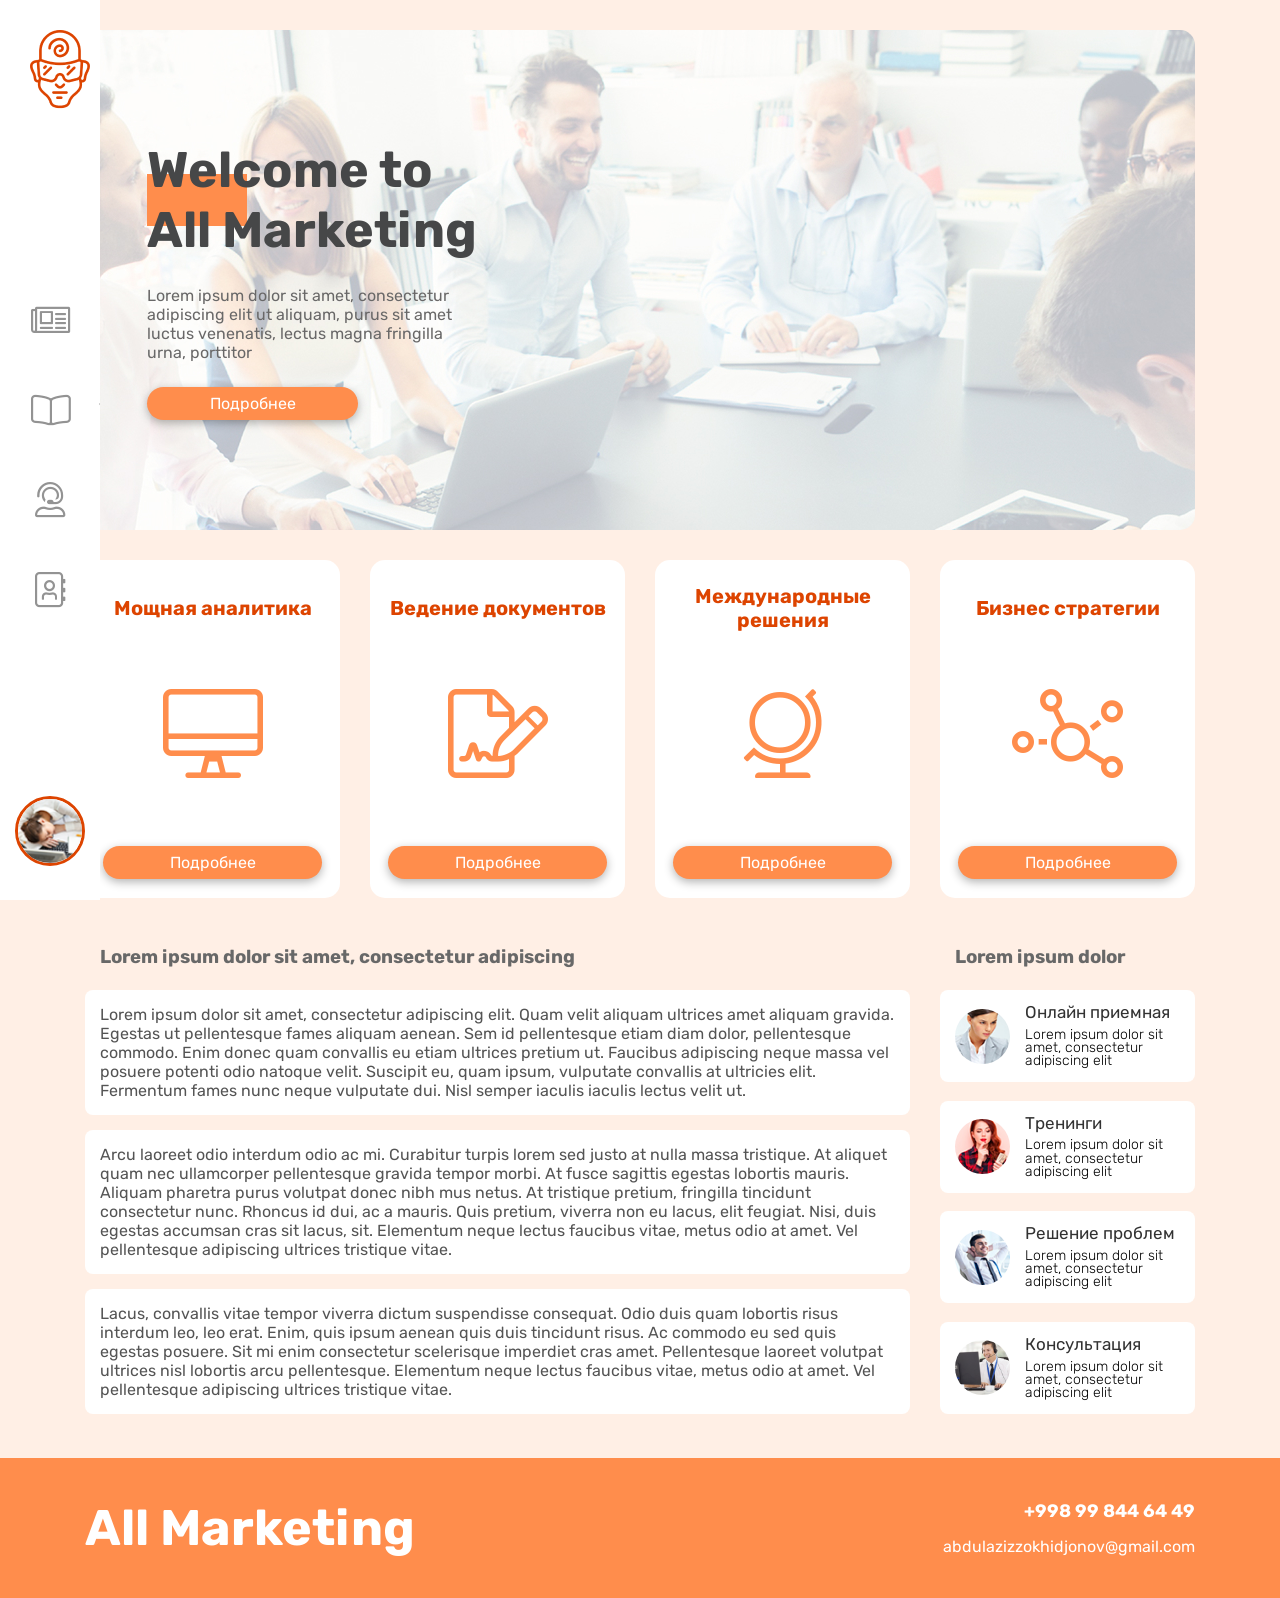
<file: index.html>
<!DOCTYPE html>
<html lang="ru">
<head>
    <meta charset="UTF-8">
    <meta http-equiv="X-UA-Compatible" content="IE=edge">
    <meta name="viewport" content="width=device-width, initial-scale=1.0">
    <title>Orange marketing</title>
    <link rel="stylesheet" href="css/all.min.css">
    <link rel="stylesheet" href="css/style.css">
</head>
<body>
<header class="header">
    <nav class="nav">
    <a href="" class="logo">
    <img src="img/logo .png" alt="" class="logo__img">
    </a>
    <ul class="menu">
        <li><a href="" class="menu__link">
            <i class="fal fa-newspaper menu__icon"></i>Статьи
        </a></li>
        <li><a href="" class="menu__link">
            <i class="fal fa-book-open menu__icon"></i>Услуги
        </a></li>
        <li><a href="" class="menu__link">
            <i class="fal fa-user-headset menu__icon"></i>Поддержка
        </a></li>
        <li><a href="" class="menu__link">
            <i class="fal fa-address-book menu__icon"></i>Контакты
        </a></li>
    </ul>
    <a href="#window" class="avatar">
        <img src="img/Ava.png" alt="" class="avatar__img">
    </a>
    </nav>
    <div class="container">
        <div class="header__content">
            <div class="header__box">
                <h1 class="header__title">Welcome to All Marketing</h1>
            </div>
            <p class="header__desc">Lorem ipsum dolor sit amet, consectetur adipiscing elit ut aliquam, purus sit amet luctus venenatis, lectus magna fringilla urna, porttitor</p>
            <a href="" class="btn header__btn">Подробнее</a>
        </div>
    </div>
</header>
<main class="container">
    <section class="cards">
        <div class="card">
            <div class="card__box">
                <h2 class="card__title">Мощная аналитика</h2>
            </div>
            <i class="fal fa-desktop-alt card__icon"></i>
            <a href="" class="btn">Подробнее</a>
        </div>
        <div class="card">
            <div class="card__box">
                <h2 class="card__title">Ведение документов</h2>
            </div>
            <i class="fal fa-file-signature card__icon"></i>
            <a href="" class="btn">Подробнее</a>
        </div>
        <div class="card">
            <div class="card__box">
                <h2 class="card__title">Международные решения</h2>
            </div>
            <i class="fal fa-globe-stand card__icon"></i>
            <a href="" class="btn">Подробнее</a>
        </div>
        <div class="card">
            <div class="card__box">
                <h2 class="card__title">Бизнес стратегии</h2>
            </div>
            <i class="fal fa-chart-network card__icon"></i>
            <a href="" class="btn">Подробнее</a>
        </div>
    </section>
    <section class="info">
        <article class="info__content">
            <h3 class="info__title">Lorem ipsum dolor sit amet, consectetur adipiscing</h3>
            <p class="info__desc">Lorem ipsum dolor sit amet, consectetur adipiscing elit. Quam velit aliquam ultrices amet aliquam gravida. Egestas ut pellentesque fames aliquam aenean. Sem id pellentesque etiam diam dolor, pellentesque commodo. Enim donec quam convallis eu etiam ultrices pretium ut. Faucibus adipiscing neque massa vel posuere potenti odio natoque velit. Suscipit eu, quam ipsum, vulputate convallis at ultricies elit. Fermentum fames nunc neque vulputate dui. Nisl semper iaculis iaculis lectus velit ut.
            </p>
            <p class="info__desc">Arcu laoreet odio interdum odio ac mi. Curabitur turpis lorem sed justo at nulla massa tristique. At aliquet quam nec ullamcorper pellentesque gravida tempor morbi. At fusce sagittis egestas lobortis mauris. Aliquam pharetra purus volutpat donec nibh mus netus. At tristique pretium, fringilla tincidunt consectetur nunc. Rhoncus id dui, ac a mauris. Quis pretium, viverra non eu lacus, elit feugiat. Nisi, duis egestas accumsan cras sit lacus, sit. Elementum neque lectus faucibus vitae, metus odio at amet. Vel pellentesque adipiscing ultrices tristique vitae.
            </p>
            <p class="info__desc">Lacus, convallis vitae tempor viverra dictum suspendisse consequat. Odio duis quam lobortis risus interdum leo, leo erat. Enim, quis ipsum aenean quis duis tincidunt risus. Ac commodo eu sed quis egestas posuere. Sit mi enim consectetur scelerisque imperdiet cras amet. Pellentesque laoreet volutpat ultrices nisl lobortis arcu pellentesque. Elementum neque lectus faucibus vitae, metus odio at amet. Vel pellentesque adipiscing ultrices tristique vitae.
            </p>
        </article>
        <aside class="info__news">
         <h3 class="info__title">Lorem ipsum dolor</h3>   
         <div class="news">
             <div class="news__item">
                 <img src="img/news1.png" alt="" class="news__img">
                 <div>
                     <h4 class="news__title">Онлайн приемная</h4>
                     <p class="news__desc">Lorem ipsum dolor sit amet, consectetur adipiscing elit</p>
                 </div>
             </div>
             <div class="news__item">
                 <img src="img/news2.png" alt="" class="news__img">
                 <div>
                     <h4 class="news__title">Тренинги</h4>
                     <p class="news__desc">Lorem ipsum dolor sit amet, consectetur adipiscing elit</p>
                 </div>
             </div>
             <div class="news__item">
                 <img src="img/news3.png" alt="" class="news__img">
                 <div>
                     <h4 class="news__title">Решение проблем</h4>
                     <p class="news__desc">Lorem ipsum dolor sit amet, consectetur adipiscing elit</p>
                 </div>
             </div>
             <div class="news__item">
                 <img src="img/news4.png" alt="" class="news__img">
                 <div>
                     <h4 class="news__title">Консультация</h4>
                     <p class="news__desc">Lorem ipsum dolor sit amet, consectetur adipiscing elit</p>
                 </div>
             </div>
         </div>
        </aside>
    </section>
</main>
<footer class="footer">
    <div class="container footer__content">
        <h2 class="footer__title">All Marketing</h2>
        <div class="footer__contact">
            <a href="tel:=998998446449" class="footer__link footer__link_fz">+998 99 844 64 49</a>
            <a href="mailto:abdulazizzokhidjonov@gmail.com" class="footer__link">abdulazizzokhidjonov@gmail.com</a>
        </div>
    </div>
</footer>
<div class="window" id="window">
    <form action="" class="window__form">
        <a href="" class="window__close">
            <i class="fal fa-times-circle"></i>
        </a>
    </form>
</div>
</body>
</html>
</file>
<file: css/style.css>
@import url(fonts.css);
* {
    margin: 0;
    padding: 0;
    box-sizing: border-box;
}
::-webkit-scrollbar {
    width: 5px;
}
::-webkit-scrollbar-thumb {
    background: #DD4400;
    border-radius: 3px;
}
body {
    font-family: "Rubik"; 
    background: #FFEFE5;
}
/* .box {
    width: 80%;
    background: blue;
    height: 200px;
    position: relative;
} */
/* .item {
    width: 100px;
    height: 100px;
    background: red;
    right: 50px;
    bottom: 50px;
    position: fixed;
} */
a {
    text-decoration: none;
}
ul {
    list-style: none;
}
.container {
    max-width: 1140px;
    width: 100%;
    margin: 0 auto;
    padding: 0 15px;
}
.btn {
    background: #FF8D4C;
    color: #fff;
    max-width: 219px;
    width: 100%;
    border-radius: 30px;
    display: block;
    text-align: center;
    padding: 7px;
    box-shadow: 0px 3px 10px rgba(0, 0, 0, 0.3);
    transition: 0.5s;
}
.btn:hover {
    background: #DD4400;
}
.nav {
    background: #fff;
    position: fixed;
    top: 0;
    left: 0;
    height: 100%;
    display: flex;
    flex-direction: column;
    justify-content: space-between;
    padding: 30px 15px;
    width: 100px;
    overflow: hidden;
    transition: 0.5s;
    overflow-y: auto;
}
.nav:hover {
    width: 235px;
}
.logo__img {
    width: 60px;
    margin-left: 15px;
}
.avatar__img {
    width: 70px;
    height: 70px;
    object-fit: cover;
    border-radius: 50%;
    border: 3px solid #DD4400;
    
}
.menu__link {
    display: flex;
    color: #939393;
    font-size: 18px;
    margin: 55px 0;
    align-items: center;
    transition: 0.5s;
}
.menu__link:hover {
    color: #DD4400;
}
.menu__icon {
    font-size: 35px;
    margin-right: 29px;
    width: 40px;
    display: flex;
    justify-content: center;
    flex-shrink: 0; 
}
.menu {
    margin-left: 15px;
}
.header__content {
    background: url(../img/header\ bg.jpg) no-repeat center/cover;
    margin-top: 30px;
    min-height: 500px;
    border-radius: 15px;
    padding: 20px 62px;
    display: flex;
    flex-direction: column;
    justify-content: center;
}
.header__title {
    color: #464748;
    font-size: 50px;
    max-width: 332px;
    width: 100%;
    position: relative;

}
.header__desc {
    color: #696868;
    max-width: 314px;
    width: 100%;
    margin-bottom: 25px;
}
.header__btn {
    max-width: 211px;
    
}
.header__box::before {
    content: '';
    width: 100px;
    height: 52px;
    background: #FF8D4C;
    display: block;
    position: absolute;
    top: 0;
    bottom: 0;
    margin: auto;
}
.header__box {
    position: relative;
    margin-bottom: 26px;
}
.card {
    background: #FFF;
    max-width: 255px;
    width: 100%;
    border-radius: 15px;
    height: 338px;
    margin-top: 30px;
    padding: 36px 18px 19px 18px;
    display: flex;
    flex-direction: column;
    justify-content: space-between;
    align-items: center;
    text-align: center;
}
.card__title {
    color: #DD4400;
    font-size: 20px;
}
.card__icon {
    color: #FF8D4C;
    font-size: 89px;
}
.cards {
    display: flex;
    justify-content: space-between;
}
.card__box {
    display: flex;
    align-items: center;
    height: 24px;
}
.info__content {
    max-width: 825px;
    width: 100%;
}
.info__title {
    color: #686868;
    margin-bottom: 22px;
    margin-left: 15px;
}
.info__desc {
    color: #545454;
    background: #FFF;
    border-radius: 8px;
    padding: 15px;
    margin-bottom: 15px;
}
.info__desc:last-child {
    margin-bottom: 0;
}
.info {
    margin-top: 48px;
    margin-bottom: 44px;
}
.info__news {
    max-width: 255px;
    width: 100%;
    display: flex;
    flex-direction: column;
}
.news__item {
    background: #fff;
    border-radius: 8px;
    padding: 15px;
    margin-bottom: 15px;
    display: flex;
    align-items: center;
}
.news__item:last-child {
    margin-bottom: 0;
}
.news__img {
    border-radius: 50%;
    width: 55px;
    height: 55px;
    object-fit: cover;
    margin-right: 15px;
}
.news__title {
    font-size: 17px;
    color: #323232;
    line-height: 94.5%;
    font-weight: 400;
    margin-bottom: 7px;
}
.news__desc {
    font-size: 14px;
    color: #000;
    line-height: 94.5%;
    font-weight: 300;
}
.info {
    display: flex;
    justify-content: space-between;
}
.news {
    flex-grow: 1;
    display: flex;
    flex-direction: column;
    justify-content: space-between;
}
.footer {
    background: #FF8D4C;
    padding: 40px 0;
}
.footer__content {
    display: flex;
    align-items: center;
    justify-content: space-between;
}
.footer__title {
    font-size: 50px;
    color: #fff;
}
.footer__contact {
    display: flex;
    flex-direction: column;
    text-align: right;
}
.footer__link {
    color: #fff;
}
.footer__link_fz {
    font-size: 18px;
    font-weight: 700;
    margin-bottom: 15px;
}
.window {
    background: rgba(0, 0, 0, 0.5);
    width: 100%;
    height: 100vh;
    display: none;
    justify-content: center;
    align-items: center;
    position: fixed;
    top: 0;
    left: 0;
}
.window__form {
    width: 400px;
    height: 500px;
    background: #fff;
    border-radius: 10px;
    padding: 20px;
    font-size: 20px;
}
.window:target {
    display: flex;
}
</file>
